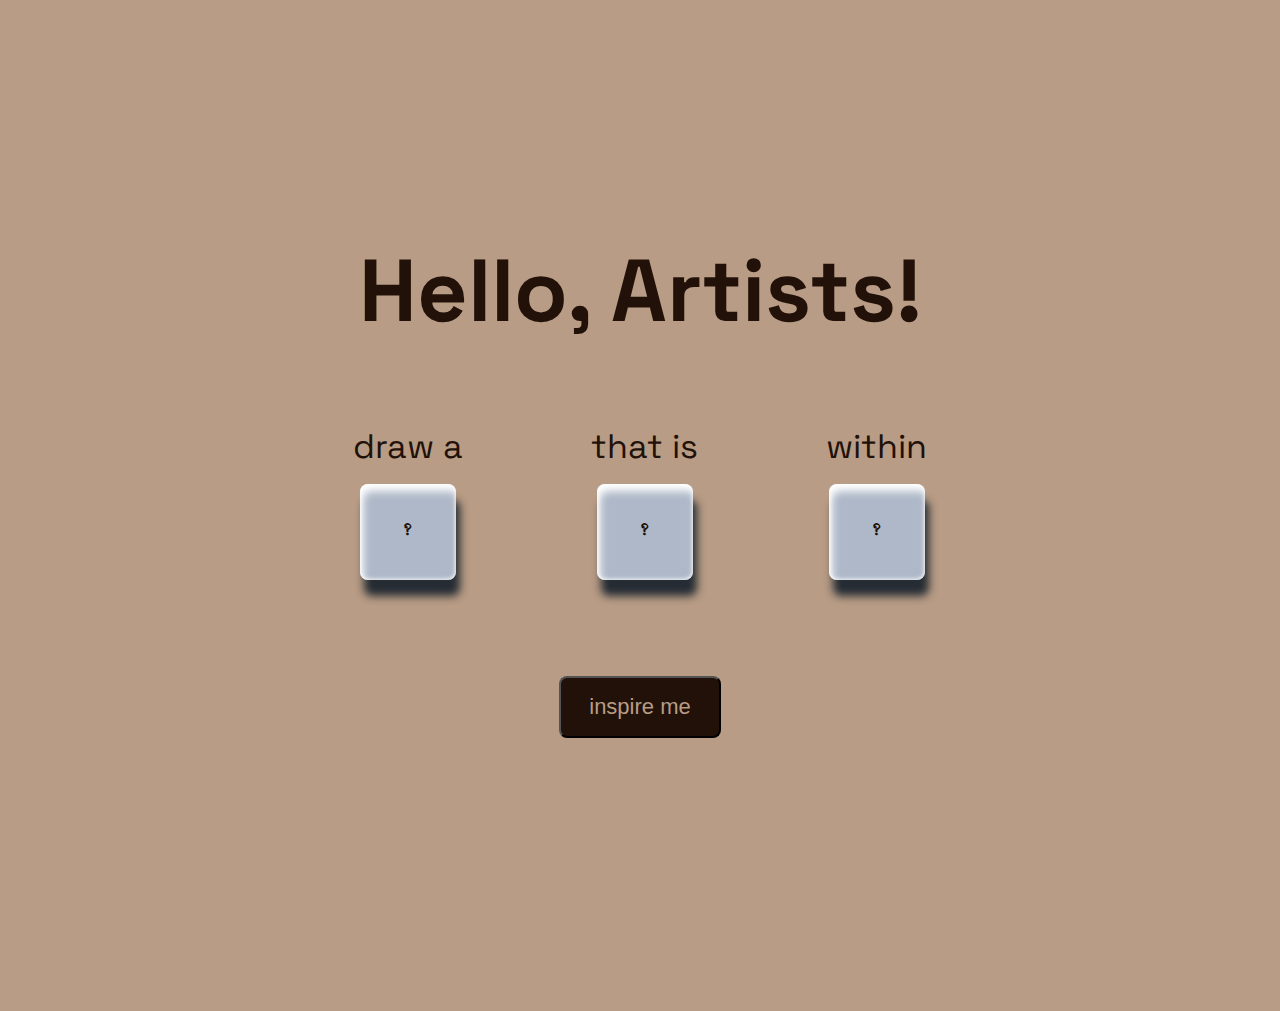
<file: index.html>
<!DOCTYPE html>
<html>
  <head>
    <link rel="preconnect" href="https://fonts.googleapis.com" />
    <link rel="preconnect" href="https://fonts.gstatic.com" crossorigin />
    <link
      href="https://fonts.googleapis.com/css2?family=Space+Grotesk:wght@400;500&family=Special+Elite&display=swap"
      rel="stylesheet"
    />
    <link rel="stylesheet" href="wtf.css" />
  </head>

  <body>
    <main>
      <div class="container">
        <h1>Hello, Artists!</h1>
          <div>
            <ul>
              <div class="split">
                <div class="dice">
                    <li class="prompt">
                      <h3>draw a</h3>
                      <div class="square" id = "n">
                        <p class="d6" id="noun">?</p>
                      </div>
                    </li>
                </div>
                <div class="dice">
                    <li class="prompt">
                      <h3>that is</h3>
                      <div class="square" id = "f">
                        <p class="d6" id="feel">?</p>
                      </div>
                    </li>
                  </div>
                <div class="dice">
                  <li class="prompt">
                    <h3>within</h3>
                    <div class="square" id = "t">
                      <p class="d6" id="time">?</p>
                    </div>
                  </li>
                </div>
              </div>
            </ul>
          </div>
        <button class="btn">inspire me</button>
        <script src="scripts.js"></script>          
      </div>
    </main>
  </body>
</html>
</file>
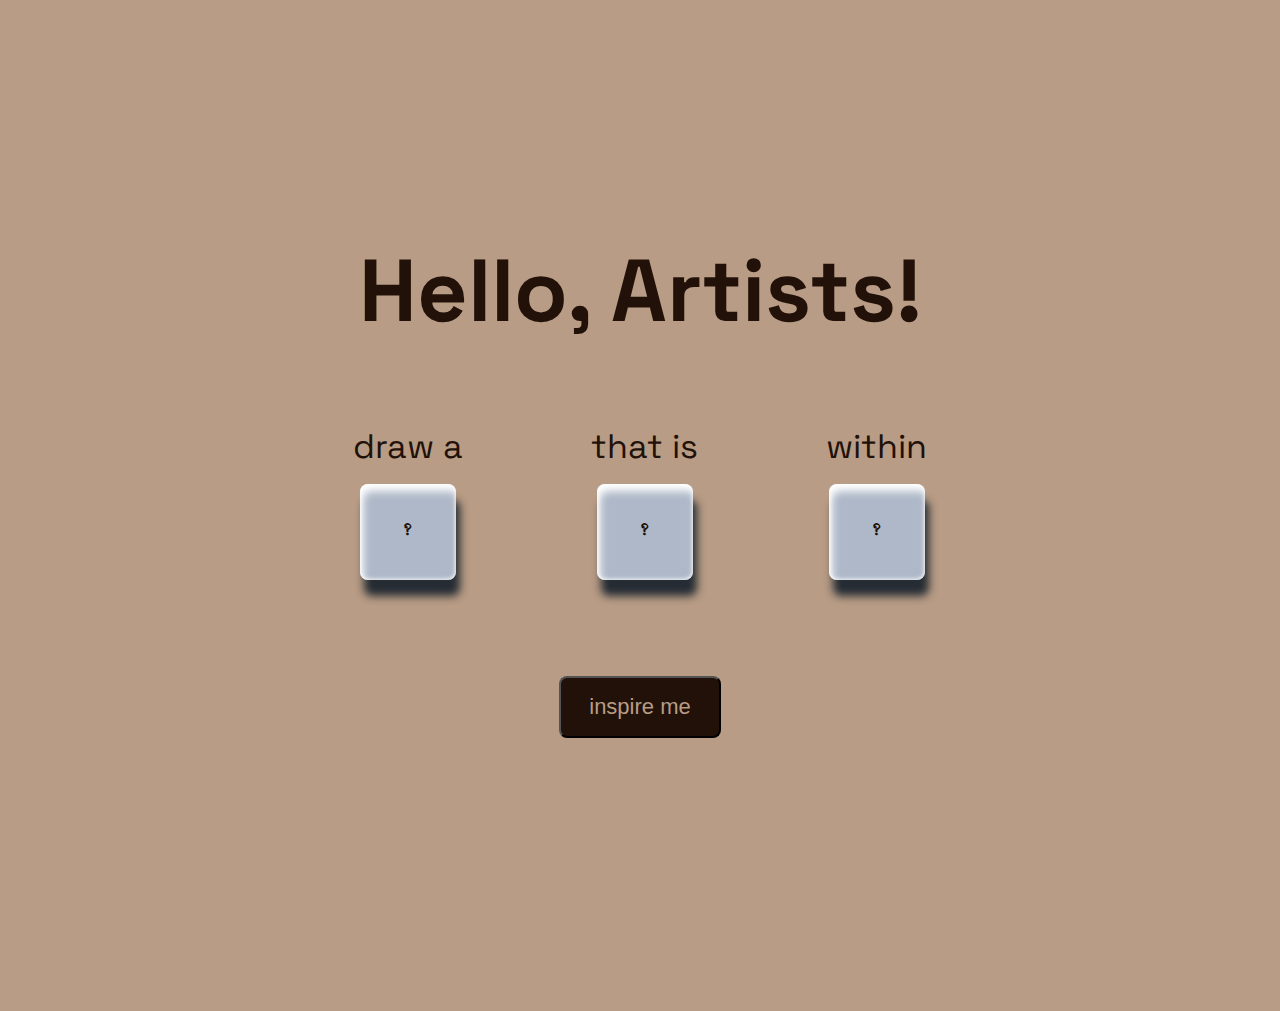
<file: static/index.html>
<!DOCTYPE html>
<html>
  <head>
    <link rel="preconnect" href="https://fonts.googleapis.com" />
    <link rel="preconnect" href="https://fonts.gstatic.com" crossorigin />
    <link
    href="https://fonts.googleapis.com/css2?family=Space+Grotesk:wght@400;500&family=Special+Elite&display=swap"
    rel="stylesheet"
    />
    <link rel="stylesheet" href="/static/style.css"/>
    <script src="/static/scripts.js"></script>
    <title>Draw Dice</title>
  </head>

  <body>
    <main>
      <div class="container">
        <h1>Hello, Artists!</h1>
          <div>
            <ul>
              <div class="split">
                <div class="dice">
                    <li class="prompt">
                      <h3>draw a</h3>
                      <div class="square" id = "n">
                        <p class="d6" id="noun">?</p>
                      </div>
                    </li>
                </div>
                <div class="dice">
                    <li class="prompt">
                      <h3>that is</h3>
                      <div class="square" id = "f">
                        <p class="d6" id="feel">?</p>
                      </div>
                    </li>
                  </div>
                <div class="dice">
                  <li class="prompt">
                    <h3>within</h3>
                    <div class="square" id = "t">
                      <p class="d6" id="time">?</p>
                    </div>
                  </li>
                </div>
              </div>
            </ul>
          </div>
        <button class="btn">inspire me</button>
      </div>
    </main>
  </body>
</html>
</file>
<file: wtf.css>
:root {
    --ff-sans: 'Space Grotesk', sans-serif;
    --ff-serif: 'Special Elite', serif;

    /* small screen font-sizes */
    --fs-200: 0.75rem;
    --fs-300: 1rem;
    --fs-400: 1.25rem;
    --fs-500: 1.375rem;
    --fs-600: 1.75rem;
    --fs-700: 2rem;
    --fs-900: 2.125rem;

    --fw-200: 200;
    --fw-300: 300;
    --fw-400: 400;
    --fw-700: 700;

    --clr-neutral-100: #211108;
    --clr-neutral-200: #252C34;
    --clr-neutral-300: ;
    --clr-neutral-400: ;
    --clr-neutral-500: ;
    --clr-neutral-900: ;
  
    --clr-primary-300: #B89C85;
    --clr-primary-400: #AEB8C8;
  
    --br: 1rem;
    --spacer: 1rem;
}
  
@media (min-width: 40em) {
:root {
    --fs-300: 1rem;
    --fs-400: 1.375rem;
    --fs-500: 1.75rem;
    --fs-600: 2.125rem;
    --fs-700: 2.75rem;
    --fs-900: 4.25rem;
}
}

/* reset */
*, *::before, *::after {
    box-sizing: border-box;
}

* {
    margin: 0;
}

body {
    line-height: 1.5;
    -webkit-font-smoothing: antialiased;
}

ul,
ol,
ul[class], 
ol[class] {
    list-style: none;
    padding: 0;
}

body {
    background: var(--clr-primary-300);
    font-size: var(--fs-700);
    font-family: var(--ff-sans);
    color: var(--clr-neutral-100);
  }

.container {
    display: grid;
    place-items: center;
    text-align: center;
    padding: 0 var(--spacer);
    max-width: 60rem;
    margin: 7vh auto;
    gap: 2rem;
}


.split {
    margin-bottom: 1rem;
}

.dice {
    display: flex;
    justify-content: center;
    align-items: center;
}

.prompt {
    display: flex;
    flex-direction: column;
    align-items: center;
    justify-content: center;
}

.prompt h3 {
    font-size: var(--fs-600);
    font-weight: var(--fw-400);
    padding-top: 2rem;
    padding-bottom: .75rem;
}

.square {
    display: flex;
    height: 6rem;
    aspect-ratio: 1/1;
    align-items: center;
    justify-content: center;
    background: var(--clr-primary-400);
    border-radius: .5rem;
    box-shadow: .25rem 1rem .5rem #252C34, .2rem .45rem .5rem white inset, 0rem -.05rem .25rem white inset;
}

.d6 {
    font-size: var(--fs-300);
    font-family: var(--ff-serif);
    font-weight: var(--fw-700);
    text-align: center;
    margin: .5rem;
}

.btn {
    margin: 3rem;
    padding: 1rem 1.75rem;
    background: var(--clr-neutral-100);
    color: var(--clr-primary-300);
    font-size: var(--fs-400);
    border-radius: .5rem;
  }

@media (min-width: 40em){

    .container {
        margin: 25vh auto;
    }
    
    .split {
        display: flex;
        justify-content: center;
    }
    
    .dice {
        padding: 0 4rem;
    }
    
}
</file>
<file: static/style.css>
:root {
    --ff-sans: 'Space Grotesk', sans-serif;
    --ff-serif: 'Special Elite', serif;

    /* small screen font-sizes */
    --fs-200: 0.75rem;
    --fs-300: 1rem;
    --fs-400: 1.25rem;
    --fs-500: 1.375rem;
    --fs-600: 1.75rem;
    --fs-700: 2rem;
    --fs-900: 2.125rem;

    --fw-200: 200;
    --fw-300: 300;
    --fw-400: 400;
    --fw-700: 700;

    --clr-neutral-100: #211108;
    --clr-neutral-200: #252C34;
    --clr-neutral-300: ;
    --clr-neutral-400: ;
    --clr-neutral-500: ;
    --clr-neutral-900: ;
  
    --clr-primary-300: #B89C85;
    --clr-primary-400: #AEB8C8;
  
    --br: 1rem;
    --spacer: 1rem;
}
  
@media (min-width: 40em) {
:root {
    --fs-300: 1rem;
    --fs-400: 1.375rem;
    --fs-500: 1.75rem;
    --fs-600: 2.125rem;
    --fs-700: 2.75rem;
    --fs-900: 4.25rem;
}
}

/* reset */
*, *::before, *::after {
    box-sizing: border-box;
}

* {
    margin: 0;
}

body {
    line-height: 1.5;
    -webkit-font-smoothing: antialiased;
}

ul,
ol,
ul[class], 
ol[class] {
    list-style: none;
    padding: 0;
}

body {
    background: var(--clr-primary-300);
    font-size: var(--fs-700);
    font-family: var(--ff-sans);
    color: var(--clr-neutral-100);
  }

.container {
    display: grid;
    place-items: center;
    text-align: center;
    padding: 0 var(--spacer);
    max-width: 60rem;
    margin: 7vh auto;
    gap: 2rem;
}


.split {
    margin-bottom: 1rem;
}

.dice {
    display: flex;
    justify-content: center;
    align-items: center;
}

.prompt {
    display: flex;
    flex-direction: column;
    align-items: center;
    justify-content: center;
}

.prompt h3 {
    font-size: var(--fs-600);
    font-weight: var(--fw-400);
    padding-top: 2rem;
    padding-bottom: .75rem;
}

.square {
    display: flex;
    height: 6rem;
    aspect-ratio: 1/1;
    align-items: center;
    justify-content: center;
    background: var(--clr-primary-400);
    border-radius: .5rem;
    box-shadow: .25rem 1rem .5rem #252C34, .2rem .45rem .5rem white inset, 0rem -.05rem .25rem white inset;
}

.d6 {
    font-size: var(--fs-300);
    font-family: var(--ff-serif);
    font-weight: var(--fw-700);
    text-align: center;
    margin: .5rem;
}

.btn {
    margin: 3rem;
    padding: 1rem 1.75rem;
    background: var(--clr-neutral-100);
    color: var(--clr-primary-300);
    font-size: var(--fs-400);
    border-radius: .5rem;
  }

@media (min-width: 40em){

    .container {
        margin: 25vh auto;
    }
    
    .split {
        display: flex;
        justify-content: center;
    }
    
    .dice {
        padding: 0 4rem;
    }
    
}
</file>
